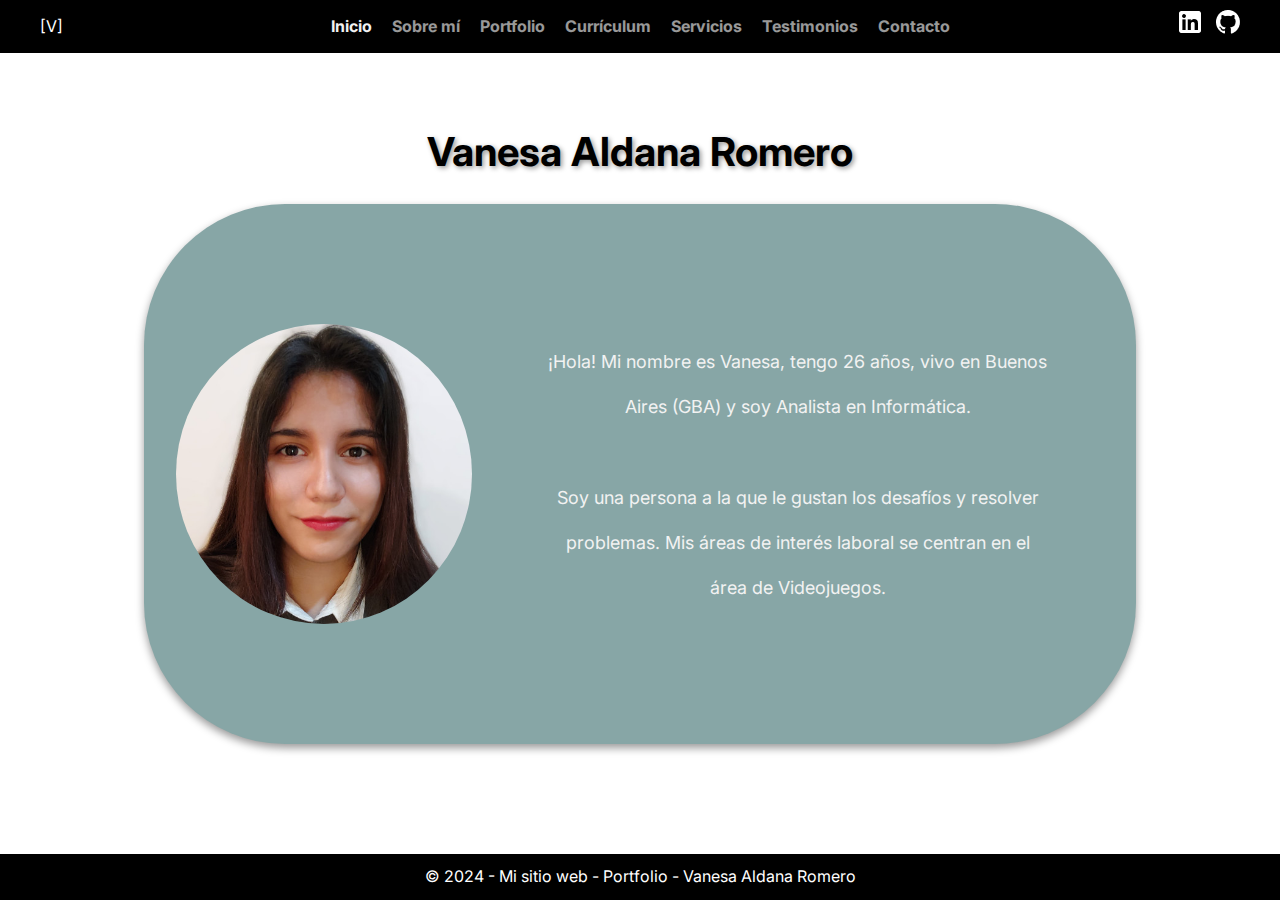
<file: index.html>
<!DOCTYPE html>
<html lang="es">
<head>
    <meta charset="UTF-8">
    <meta name="viewport" content="width=device-width, initial-scale=1.0">
    <title>Vanesa Aldana Romero - Inicio</title>
    <link rel="stylesheet" href="css/index.css">
    <link rel="preconnect" href="https://fonts.googleapis.com">
    <link rel="preconnect" href="https://fonts.gstatic.com" crossorigin>
    <link href="https://fonts.googleapis.com/css2?family=Inter:ital,opsz,wght@0,14..32,100..900;1,14..32,100..900&display=swap" rel="stylesheet">
</head>
<body>
    <header>
        <nav class="navbar">
            <div class="navbar-logo">[V]</div>
            <input type="checkbox" id="menu-toggle">
            <label for="menu-toggle" class="hamburger">&#9776;</label>
            <ul class="nav-links">
                <li><a href="index.html" class="active">Inicio</a></li>
                <li><a href="about-me.html">Sobre mí</a></li>
                <li><a href="portfolio.html">Portfolio</a></li>
                <li><a href="curriculum.html">Currículum</a></li>
                <li><a href="servicios.html">Servicios</a></li>
                <li><a href="testimonios.html">Testimonios</a></li>
                <li><a href="contacto.html">Contacto</a></li>
            </ul>
            <div class="navbar-icons">
                <a href="https://www.linkedin.com/in/vanesa-aldana-romero/" target="_blank"><img src="images/Linkedin.png" alt="LinkedIn"></a>
                <a href="https://github.com/Vane18" target="_blank"><img src="images/Github.png" alt="GitHub"></a>
            </div>
        </nav>
    </header>

    <main>
        <section class="introduction">
            <h1>Vanesa Aldana Romero</h1>
            <div class="introduction-content">
                <img src="images/vanesa_romero.png" alt="Vanesa Aldana Romero">
                <div class="introduction-description">
                    <p>¡Hola! Mi nombre es Vanesa, tengo 26 años, vivo en Buenos Aires (GBA) y soy Analista en Informática.</p>
                    <br>
                    <p>Soy una persona a la que le gustan los desafíos y resolver problemas. Mis áreas de interés laboral se centran en el área de Videojuegos.</p>
                </div>
            </div>
        </section>
    </main>

    <footer>
        <p>&copy; 2024 - Mi sitio web - Portfolio - Vanesa Aldana Romero</p>
    </footer>
</body>
</html>
</file>
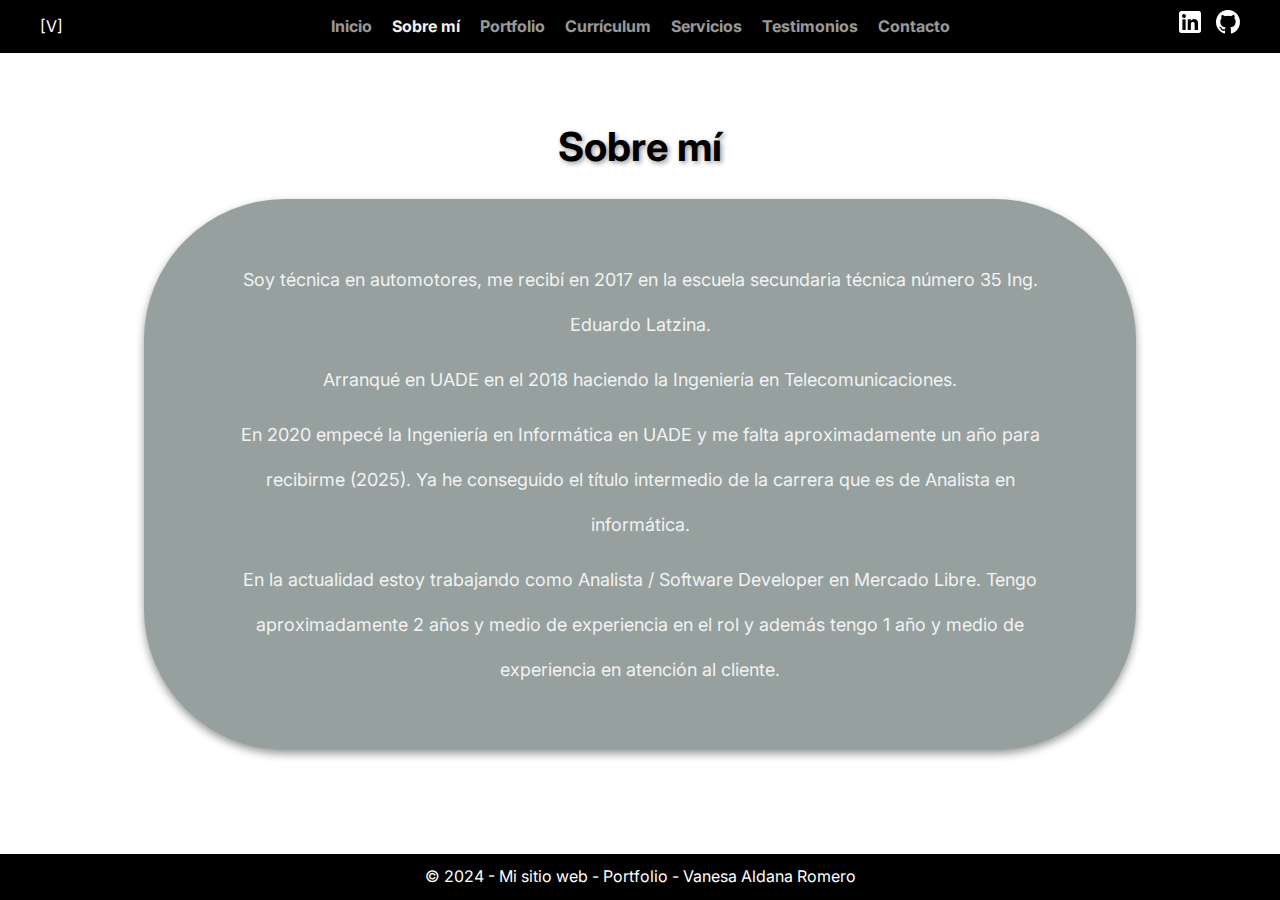
<file: about-me.html>
<!DOCTYPE html>
<html lang="es">
<head>
    <meta charset="UTF-8">
    <meta name="viewport" content="width=device-width, initial-scale=1.0">
    <title>Vanesa Aldana Romero - Sobre mí</title>
    <link rel="stylesheet" href="css/about-me.css">
    <link rel="preconnect" href="https://fonts.googleapis.com">
    <link rel="preconnect" href="https://fonts.gstatic.com" crossorigin>
    <link href="https://fonts.googleapis.com/css2?family=Inter:ital,opsz,wght@0,14..32,100..900;1,14..32,100..900&display=swap" rel="stylesheet">
</head>
<body>
    <header>
        <nav class="navbar">
            <div class="navbar-logo">[V]</div>
            <input type="checkbox" id="menu-toggle">
            <label for="menu-toggle" class="hamburger">&#9776;</label>
            <ul class="nav-links">
                <li><a href="index.html">Inicio</a></li>
                <li><a href="about-me.html" class="active">Sobre mí</a></li>
                <li><a href="portfolio.html">Portfolio</a></li>
                <li><a href="curriculum.html">Currículum</a></li>
                <li><a href="servicios.html">Servicios</a></li>
                <li><a href="testimonios.html">Testimonios</a></li>
                <li><a href="contacto.html">Contacto</a></li>
            </ul>
            <div class="navbar-icons">
                <a href="https://www.linkedin.com/in/vanesa-aldana-romero/" target="_blank"><img src="images/Linkedin.png" alt="LinkedIn"></a>
                <a href="https://github.com/Vane18" target="_blank"><img src="images/Github.png" alt="GitHub"></a>
            </div>
            <div class="hamburger-menu">
                <span></span>
                <span></span>
                <span></span>
            </div>
        </nav>
    </header>

    <main>
        <section class="about-me">
            <h1>Sobre mí</h1>
            <div class="about-me-content">
                <div class="about-me-description">
                    <p>Soy técnica en automotores, me recibí en 2017 en la escuela secundaria técnica número 35 Ing. Eduardo Latzina.</p>
                    <p>Arranqué en UADE en el 2018 haciendo la Ingeniería en Telecomunicaciones.
                    <p>En 2020 empecé la Ingeniería en Informática en UADE y me falta aproximadamente un año para recibirme (2025). Ya he conseguido el título intermedio de la carrera que es de Analista en informática.</p>
                    <p>En la actualidad estoy trabajando como Analista / Software Developer en Mercado Libre. Tengo aproximadamente 2 años y medio de experiencia en el rol y además tengo 1 año y medio de experiencia en atención al cliente.</p>
                </div>
            </div>
        </section>
    </main>

    <footer>
        <p>&copy; 2024 - Mi sitio web - Portfolio - Vanesa Aldana Romero</p>
    </footer>
</body>
</html>
</file>
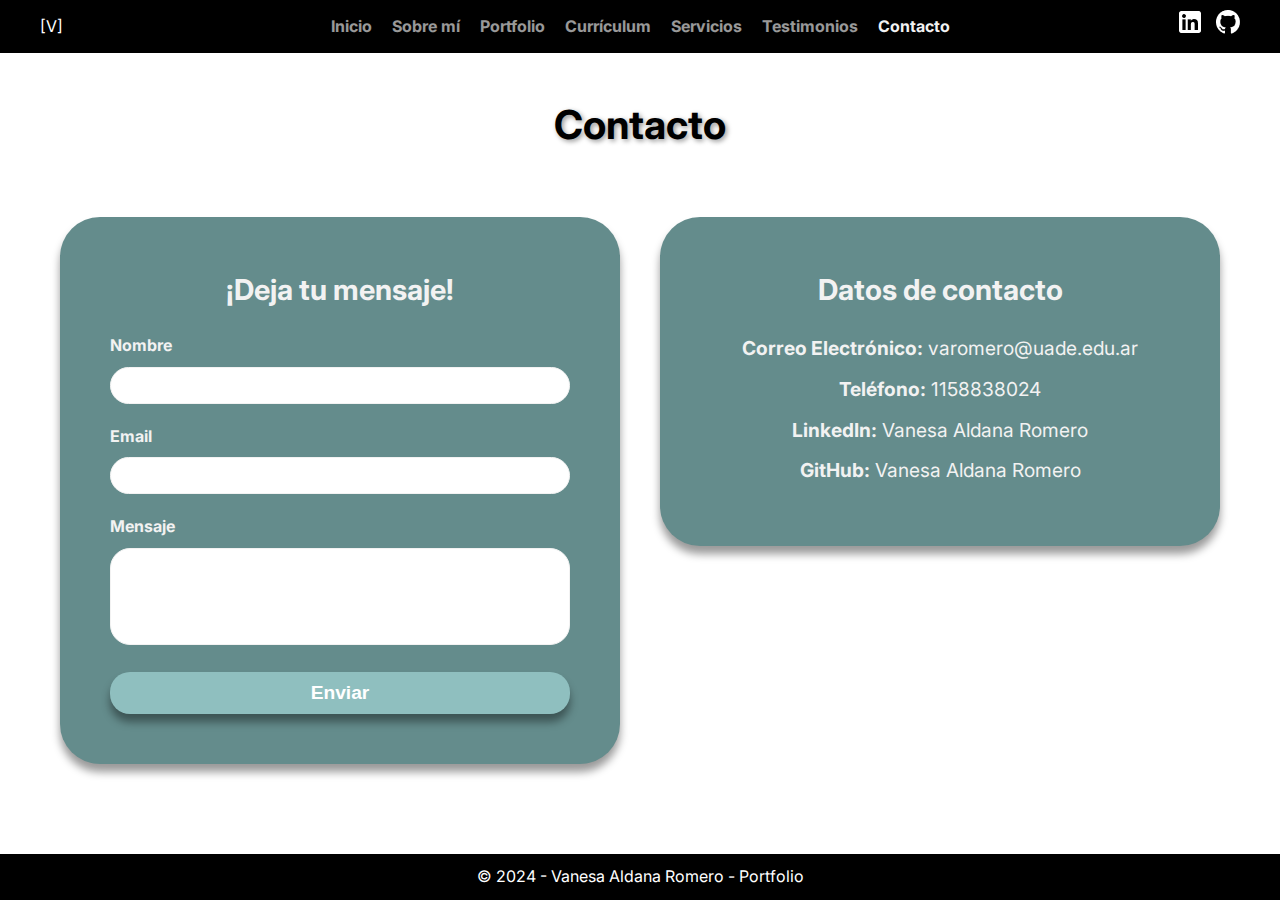
<file: contacto.html>
<!DOCTYPE html>
<html lang="es">
<head>
    <meta charset="UTF-8">
    <meta name="viewport" content="width=device-width, initial-scale=1.0">
    <title>Vanesa Aldana Romero - Contacto</title>
    <link rel="stylesheet" href="css/contacto.css">
    <link rel="preconnect" href="https://fonts.googleapis.com">
    <link rel="preconnect" href="https://fonts.gstatic.com" crossorigin>
    <link href="https://fonts.googleapis.com/css2?family=Inter:wght@400;700&display=swap" rel="stylesheet">
</head>
<body>
    <header>
        <nav class="navbar">
            <div class="navbar-logo">[V]</div>
            <input type="checkbox" id="menu-toggle">
            <label for="menu-toggle" class="hamburger">&#9776;</label>
            <ul class="nav-links">
                <li><a href="index.html">Inicio</a></li>
                <li><a href="about-me.html">Sobre mí</a></li>
                <li><a href="portfolio.html">Portfolio</a></li>
                <li><a href="curriculum.html">Currículum</a></li>
                <li><a href="servicios.html">Servicios</a></li>
                <li><a href="testimonios.html">Testimonios</a></li>
                <li><a href="contacto.html" class="active">Contacto</a></li>
            </ul>
            <div class="navbar-icons">
                <a href="https://www.linkedin.com/in/vanesa-aldana-romero/" target="_blank"><img src="images/Linkedin.png" alt="LinkedIn"></a>
                <a href="https://github.com/Vane18" target="_blank"><img src="images/Github.png" alt="GitHub"></a>
            </div>
        </nav>
    </header>

    <main>
        <h1>Contacto</h1>
        <div class="contact-container">
            <div class="contact-form">
                <h2>¡Deja tu mensaje!</h2>
                <form action="#" method="post">
                    <label for="name">Nombre</label>
                    <input type="text" id="name" name="name" required>
                    
                    <label for="email">Email</label>
                    <input type="email" id="email" name="email" required>
                    
                    <label for="message">Mensaje</label>
                    <textarea id="message" name="message" rows="5" required></textarea>
                    
                    <button type="submit">Enviar</button>
                </form>
            </div>
            <div class="contact-info">
                <h2>Datos de contacto</h2>
                <p><b>Correo Electrónico:</b> <a href="mailto:varomero@uade.edu.ar">varomero@uade.edu.ar</a></p>
                <p><b>Teléfono:</b> 1158838024</p>
                <p><b>LinkedIn:</b> <a href="https://www.linkedin.com/in/vanesa-aldana-romero/">Vanesa Aldana Romero</a></p>
                <p><b>GitHub:</b> <a href="https://github.com/Vane18">Vanesa Aldana Romero</a></p>
            </div>
        </div>
    </main>

    <footer>
        <p>&copy; 2024 - Vanesa Aldana Romero - Portfolio</p>
    </footer>
</body>
</html>
</file>
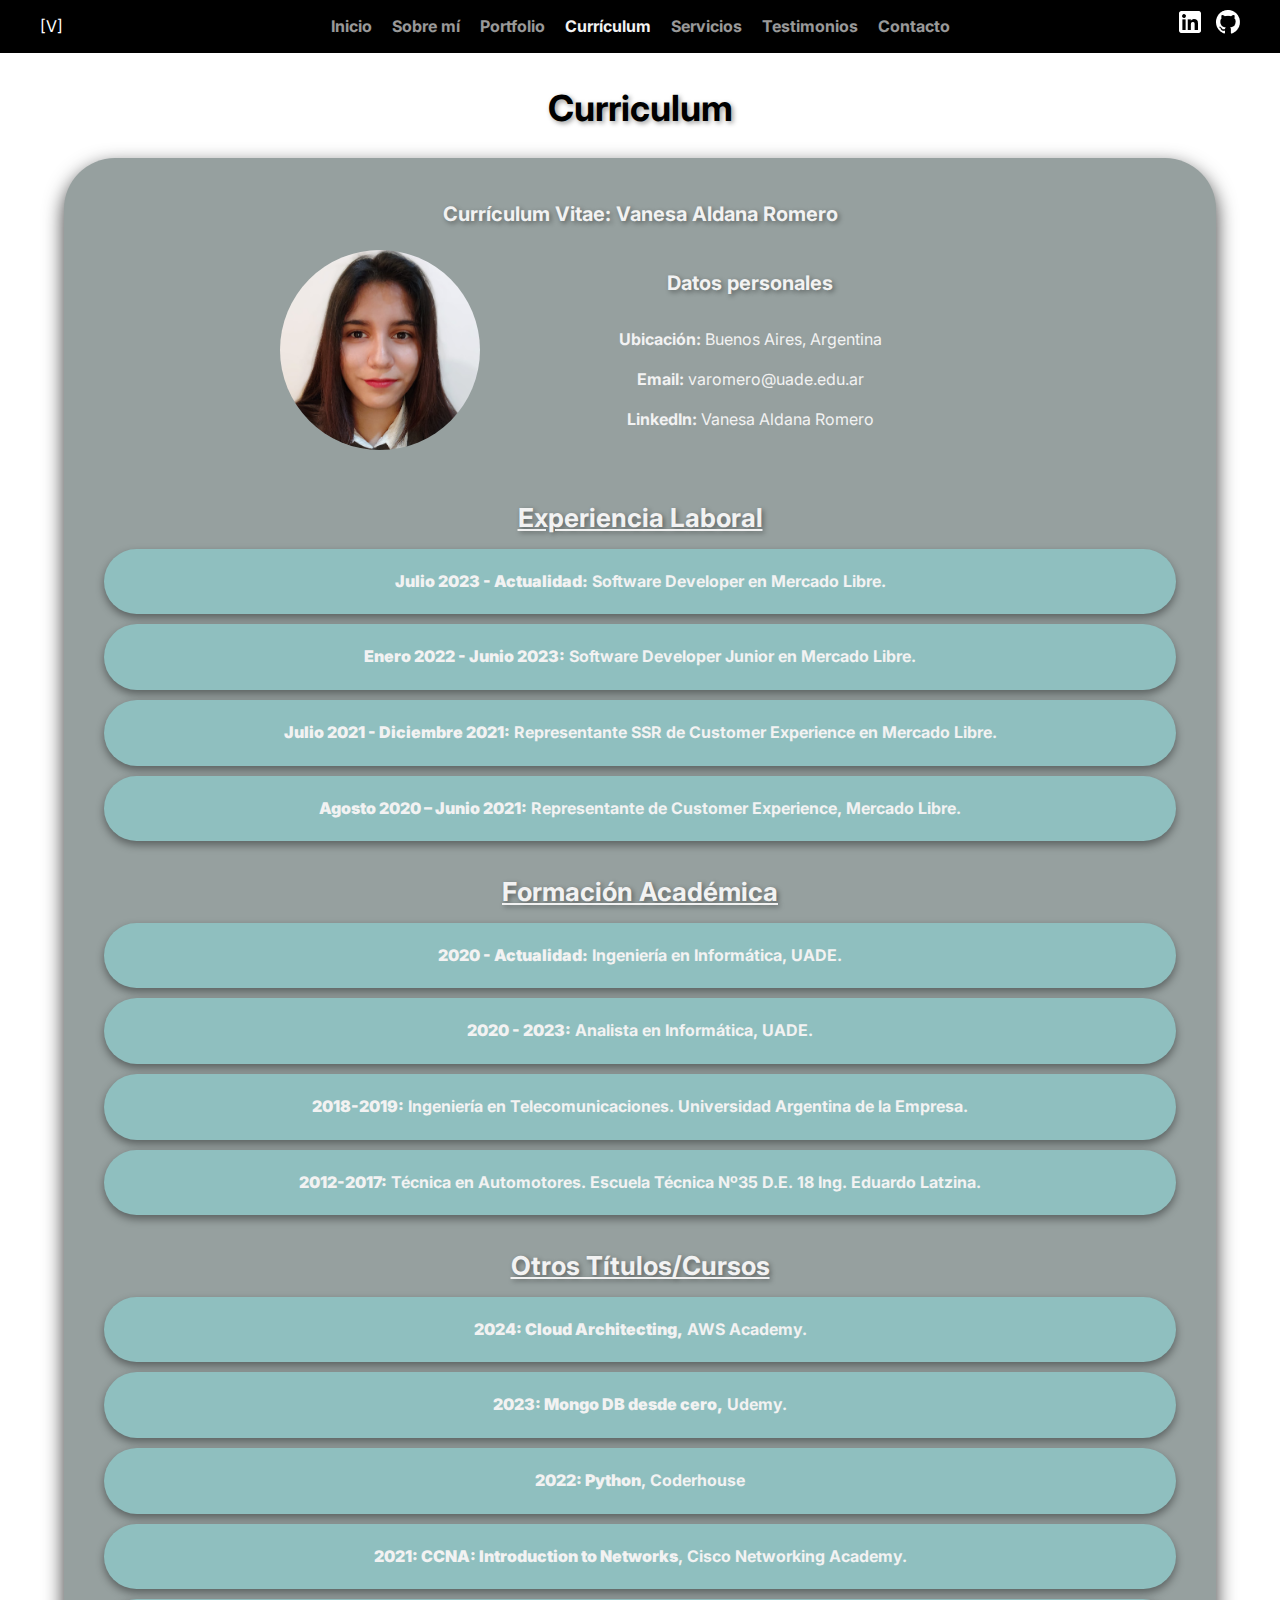
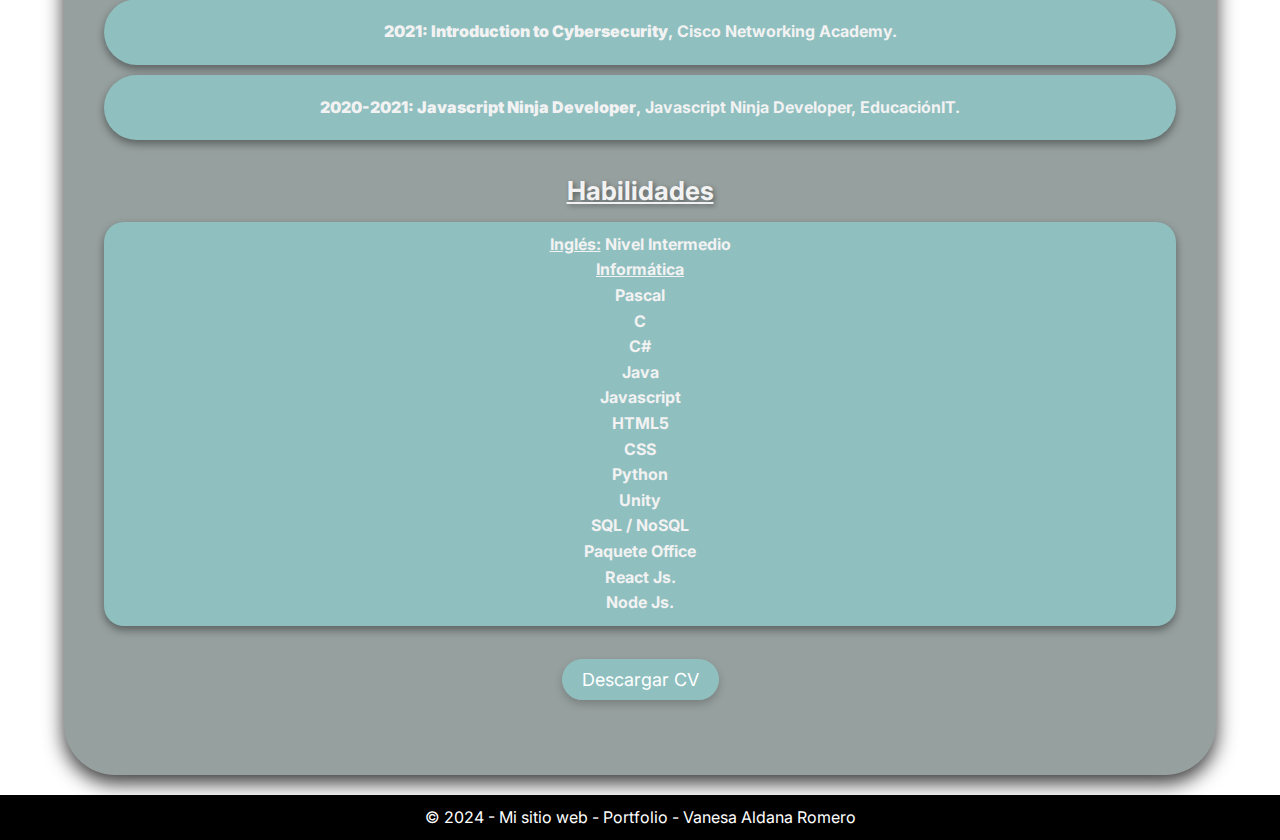
<file: curriculum.html>
<!DOCTYPE html>
<html lang="es">

<head>
    <meta charset="UTF-8">
    <meta name="viewport" content="width=device-width, initial-scale=1.0">
    <title>Vanesa Aldana Romero - Currículum</title>
    <link rel="stylesheet" href="css/curriculum.css">
    <link rel="preconnect" href="https://fonts.googleapis.com">
    <link rel="preconnect" href="https://fonts.gstatic.com" crossorigin>
    <link
        href="https://fonts.googleapis.com/css2?family=Inter:ital,opsz,wght@0,14..32,100..900;1,14..32,100..900&display=swap"
        rel="stylesheet">
</head>

<body>
    <header>
        <nav class="navbar">
            <div class="navbar-logo">[V]</div>
            <input type="checkbox" id="menu-toggle">
            <label for="menu-toggle" class="hamburger">&#9776;</label>
            <ul class="nav-links">
                <li><a href="index.html">Inicio</a></li>
                <li><a href="about-me.html">Sobre mí</a></li>
                <li><a href="portfolio.html">Portfolio</a></li>
                <li><a href="curriculum.html" class="active">Currículum</a></li>
                <li><a href="servicios.html">Servicios</a></li>
                <li><a href="testimonios.html">Testimonios</a></li>
                <li><a href="contacto.html">Contacto</a></li>
            </ul>
            <div class="navbar-icons">
                <a href="https://www.linkedin.com/in/vanesa-aldana-romero/" target="_blank"><img
                        src="images/Linkedin.png" alt="LinkedIn"></a>
                <a href="https://github.com/Vane18" target="_blank"><img src="images/Github.png" alt="GitHub"></a>
            </div>
            <div class="hamburger-menu">
                <span></span>
                <span></span>
                <span></span>
            </div>
        </nav>
    </header>
    <h1 class="main-title">Curriculum</h1>

    <main>
        <section class="curriculum-container">
            <h2>Currículum Vitae: Vanesa Aldana Romero</h2>
            <div class="personal-info">
                <div class="personal-img">
                    <img src="images/vanesa_romero.png" alt="Vanesa Aldana Romero">
                </div>
                <div class="personal-details">
                    <h2>Datos personales</h2>
                    <p><strong>Ubicación:</strong> Buenos Aires, Argentina</p>
                    <p><strong>Email:</strong> varomero@uade.edu.ar</p>
                    <p><strong>LinkedIn:</strong> <a href="#">Vanesa Aldana Romero</a></p>
                </div>
            </div>

            <h2 class="section-title">Experiencia Laboral</h2>
            <div class="experience-container">
                <div class="experience">
                    <p><strong>Julio 2023 - Actualidad:</strong> Software Developer en Mercado Libre.</p>
                </div>
                <div class="experience">
                    <p><strong>Enero 2022 - Junio 2023:</strong> Software Developer Junior en Mercado Libre.</p>
                </div>
                <div class="experience">
                    <p><strong>Julio 2021 - Diciembre 2021:</strong> Representante SSR de Customer Experience en Mercado
                        Libre.</p>
                </div>
                <div class="experience">
                    <p><strong>Agosto 2020 – Junio 2021:</strong> Representante de Customer Experience, Mercado Libre.
                    </p>
                </div>
            </div>

            <h2 class="section-title">Formación Académica</h2>
            <div class="education-container">
                <div class="education">
                    <p><strong>2020 - Actualidad:</strong> Ingeniería en Informática, UADE.</p>
                </div>
                <div class="education">
                    <p><strong>2020 - 2023:</strong> Analista en Informática, UADE.</p>
                </div>
                <div class="education">
                    <p><strong>2018-2019:</strong> Ingeniería en Telecomunicaciones. Universidad Argentina de la
                        Empresa.</p>
                </div>
                <div class="education">
                    <p><strong>2012-2017:</strong> Técnica en Automotores. Escuela Técnica Nº35 D.E. 18 Ing. Eduardo
                        Latzina.</p>
                </div>
            </div>

            <h2 class="section-title">Otros Títulos/Cursos</h2>
            <div class="education-container">
                <div class="education">
                    <p><strong>2024: Cloud Architecting,</strong> AWS Academy.</p>
                </div>
                <div class="education">
                    <p><strong>2023: Mongo DB desde cero,</strong> Udemy.</p>
                </div>
                <div class="education">
                    <p><strong>2022: Python</strong>, Coderhouse</p>
                </div>
                <div class="education">
                    <p><strong>2021: CCNA: Introduction to Networks</strong>, Cisco Networking Academy.</p>
                </div>
                <div class="education">
                    <p><strong>2021: Introduction to Cybersecurity</strong>, Cisco Networking Academy.</p>
                </div>
                <div class="education">
                    <p><strong>2020-2021: Javascript Ninja Developer</strong>, Javascript Ninja Developer, EducaciónIT.</p>
                </div>
            </div>

            <h2 class="section-title">Habilidades</h2>
            <div class="skills-container">
                <p><u>Inglés:</u> Nivel Intermedio</p>
                <p><u>Informática</u></p>
                <ul>
                    <li>Pascal</li>
                    <li>C</li>
                    <li>C#</li>
                    <li>Java</li>
                    <li>Javascript</li>
                    <li>HTML5</li>
                    <li>CSS</li>
                    <li>Python</li>
                    <li>Unity</li>
                    <li>SQL / NoSQL</li>
                    <li>Paquete Office</li>
                    <li>React Js.</li>
                    <li>Node Js.</li>
                </ul>
                </li>
                </ul>
            </div>
            <div class="download-cv-container">
                <a href="cv/Vanesa_Aldana_Romero_CV.pdf" download class="btn-download-cv">Descargar CV</a>
            </div>
        </section>
    </main>

    <footer>
        <p>&copy; 2024 - Mi sitio web - Portfolio - Vanesa Aldana Romero</p>
    </footer>
</body>

</html>
</file>
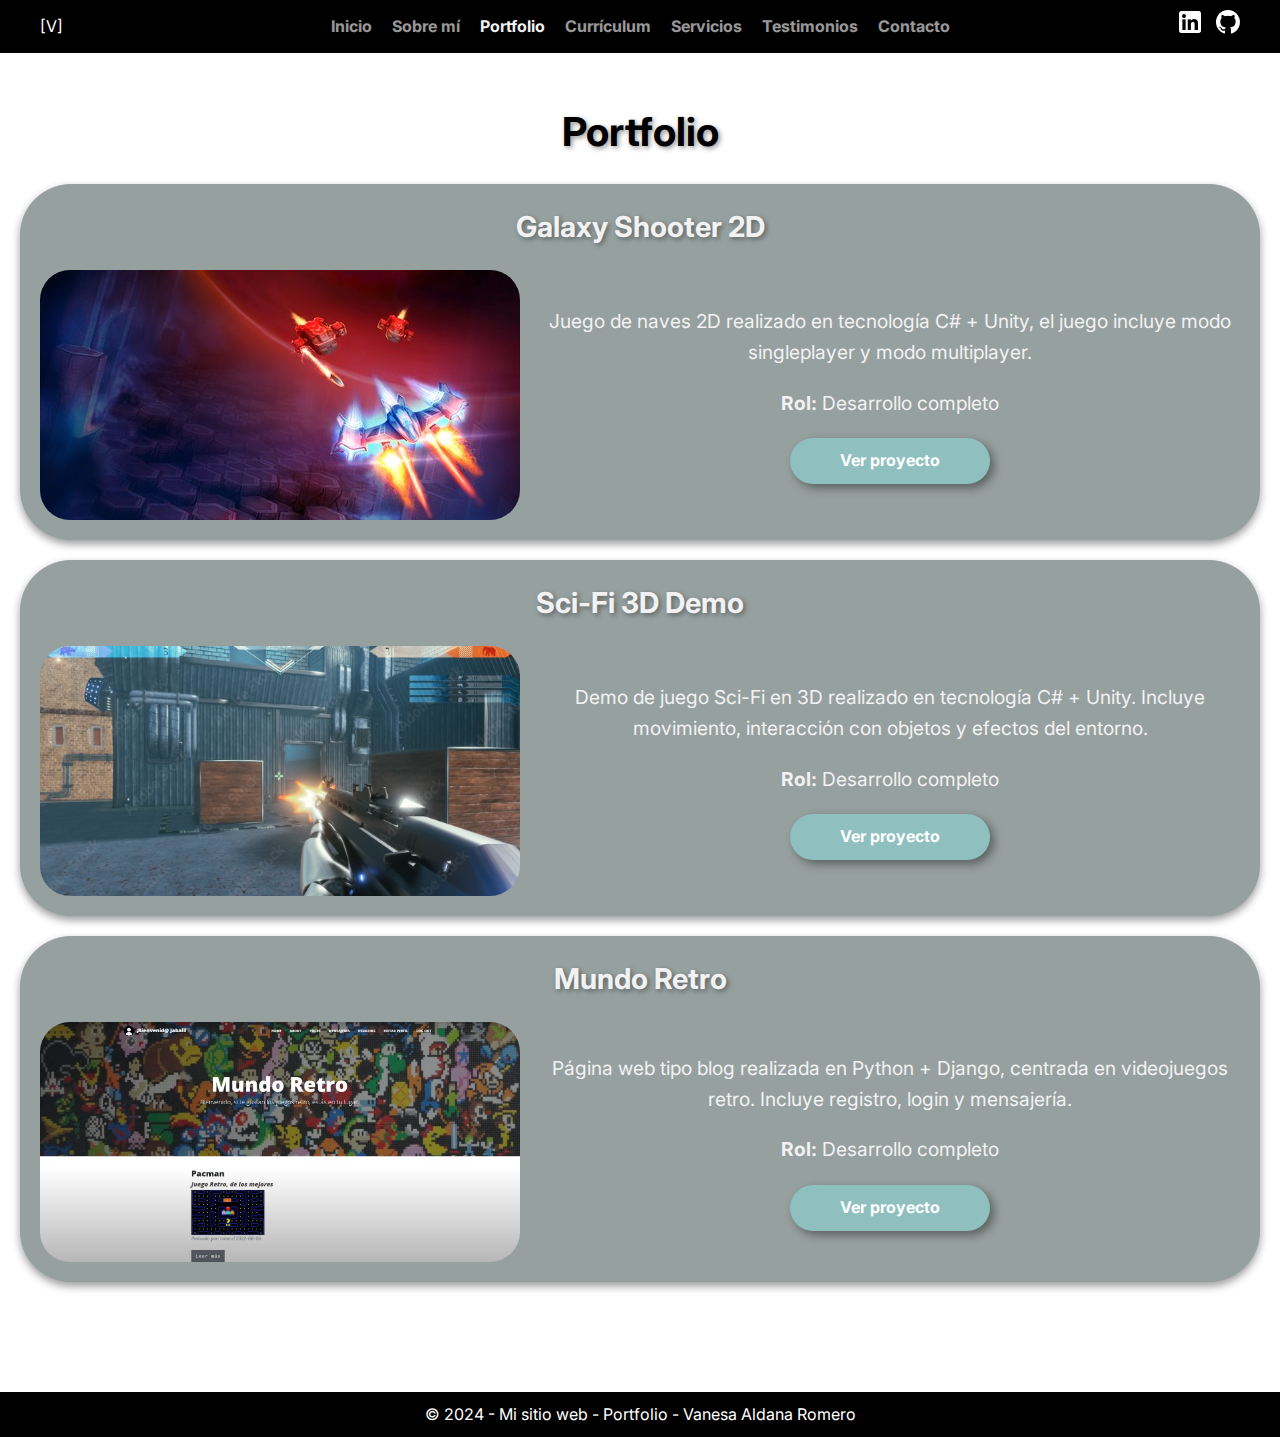
<file: portfolio.html>
<!DOCTYPE html>
<html lang="es">
<head>
    <meta charset="UTF-8">
    <meta name="viewport" content="width=device-width, initial-scale=1.0">
    <title>Vanesa Aldana Romero - Portfolio</title>
    <link rel="stylesheet" href="css/portfolio.css">
    <link rel="preconnect" href="https://fonts.googleapis.com">
    <link rel="preconnect" href="https://fonts.gstatic.com" crossorigin>
    <link href="https://fonts.googleapis.com/css2?family=Inter:ital,opsz,wght@0,14..32,100..900;1,14..32,100..900&display=swap" rel="stylesheet">
</head>
<body>
    <header>
        <nav class="navbar">
            <div class="navbar-logo">[V]</div>
            <input type="checkbox" id="menu-toggle">
            <label for="menu-toggle" class="hamburger">&#9776;</label>
            <ul class="nav-links">
                <li><a href="index.html">Inicio</a></li>
                <li><a href="about-me.html">Sobre mí</a></li>
                <li><a href="portfolio.html" class="active">Portfolio</a></li>
                <li><a href="curriculum.html">Currículum</a></li>
                <li><a href="servicios.html">Servicios</a></li>
                <li><a href="testimonios.html">Testimonios</a></li>
                <li><a href="contacto.html">Contacto</a></li>
            </ul>
            <div class="navbar-icons">
                <a href="https://www.linkedin.com/in/vanesa-aldana-romero/" target="_blank"><img src="images/Linkedin.png" alt="LinkedIn"></a>
                <a href="https://github.com/Vane18" target="_blank"><img src="images/Github.png" alt="GitHub"></a>
            </div>
            <div class="hamburger-menu">
                <span></span>
                <span></span>
                <span></span>
            </div>
        </nav>
    </header>

    <main>
        <section class="portfolio">
            <h1>Portfolio</h1>

            <div class="project-card">
                <h2>Galaxy Shooter 2D</h2>
                <div class="project-content">
                    <img src="images/galaxy-shooter.jpg" alt="Galaxy Shooter 2D">
                    <div class="project-info">
                        <p>Juego de naves 2D realizado en tecnología C# + Unity, el juego incluye modo singleplayer y modo multiplayer.</p>
                        <p><strong>Rol:</strong> Desarrollo completo</p>
                        <a href="https://github.com/Vane18/Galaxy-Shooter_v1" target="_blank" class="project-link">Ver proyecto</a>
                    </div>
                </div>
            </div>

            <div class="project-card">
                <h2>Sci-Fi 3D Demo</h2>
                <div class="project-content">
                    <img src="images/sci-fi.jpg" alt="Sci-Fi 3D Demo">
                    <div class="project-info">
                        <p>Demo de juego Sci-Fi en 3D realizado en tecnología C# + Unity. Incluye movimiento, interacción con objetos y efectos del entorno.</p>
                        <p><strong>Rol:</strong> Desarrollo completo</p>
                        <a href="https://github.com/Vane18/Sci-Fi-Demo" target="_blank" class="project-link">Ver proyecto</a>
                    </div>
                </div>
            </div>

            <div class="project-card">
                <h2>Mundo Retro</h2>
                <div class="project-content">
                    <img src="images/mundo-retro.jpg" alt="Mundo Retro">
                    <div class="project-info">
                        <p>Página web tipo blog realizada en Python + Django, centrada en videojuegos retro. Incluye registro, login y mensajería.</p>
                        <p><strong>Rol:</strong> Desarrollo completo</p>
                        <a href="https://github.com/Vane18/ProyectoFinalDjango" target="_blank" class="project-link">Ver proyecto</a>
                    </div>
                </div>
            </div>
        </section>
    </main>

    <footer>
        <p>&copy; 2024 - Mi sitio web - Portfolio - Vanesa Aldana Romero</p>
    </footer>
</body>
</html>
</file>
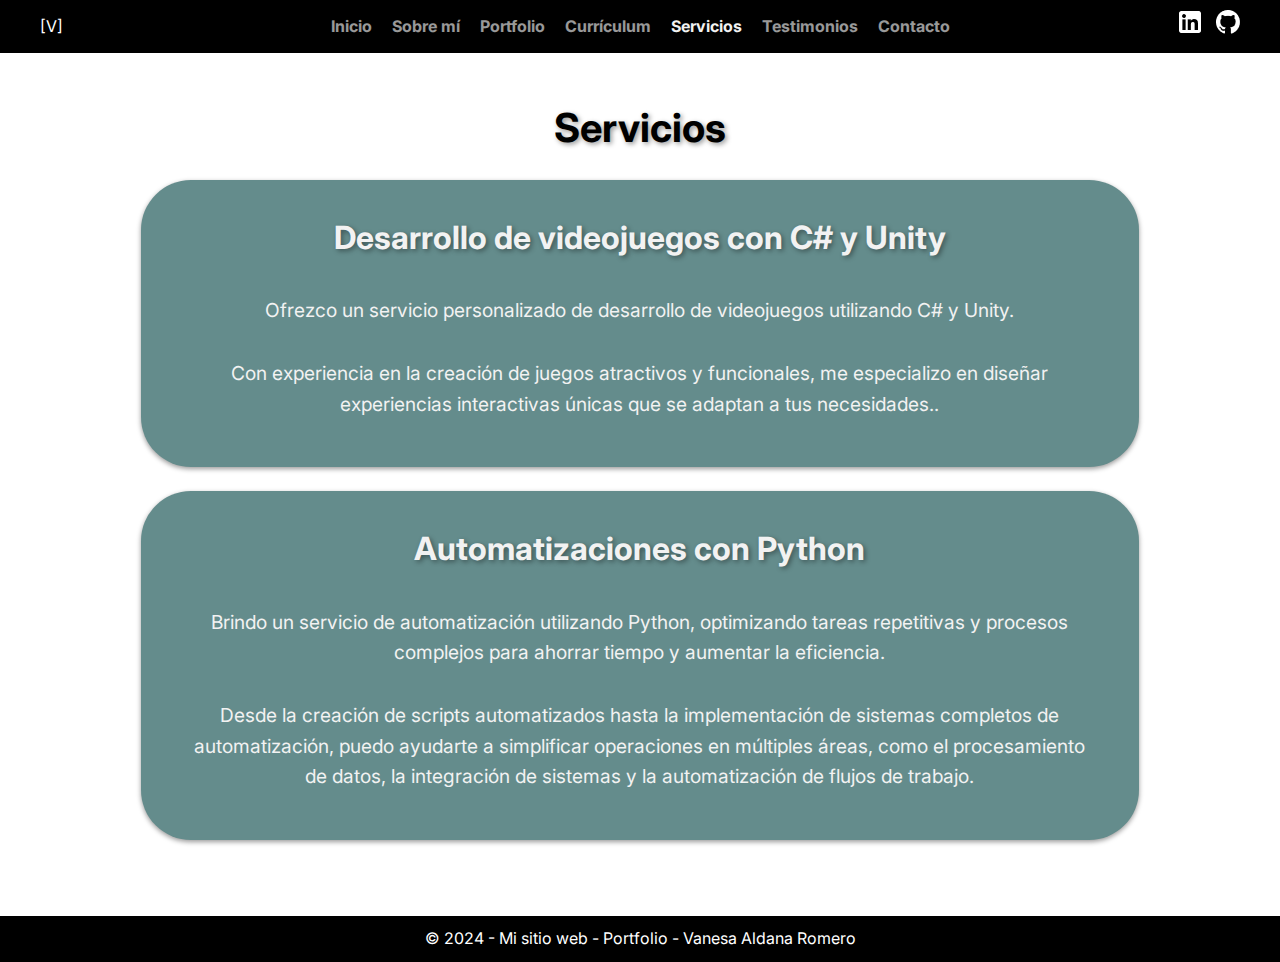
<file: servicios.html>
<!DOCTYPE html>
<html lang="es">
<head>
    <meta charset="UTF-8">
    <meta name="viewport" content="width=device-width, initial-scale=1.0">
    <title>Vanesa Aldana Romero - Servicios</title>
    <link rel="stylesheet" href="css/servicios.css">
    <link rel="preconnect" href="https://fonts.googleapis.com">
    <link rel="preconnect" href="https://fonts.gstatic.com" crossorigin>
    <link href="https://fonts.googleapis.com/css2?family=Inter:ital,opsz,wght@0,14..32,100..900;1,14..32,100..900&display=swap" rel="stylesheet">
</head>
<body>
    <header>
        <nav class="navbar">
            <div class="navbar-logo">[V]</div>
            <input type="checkbox" id="menu-toggle">
            <label for="menu-toggle" class="hamburger">&#9776;</label>
            <ul class="nav-links">
                <li><a href="index.html">Inicio</a></li>
                <li><a href="about-me.html">Sobre mí</a></li>
                <li><a href="portfolio.html">Portfolio</a></li>
                <li><a href="curriculum.html">Currículum</a></li>
                <li><a href="servicios.html" class="active">Servicios</a></li>
                <li><a href="testimonios.html">Testimonios</a></li>
                <li><a href="contacto.html">Contacto</a></li>
            </ul>
            <div class="navbar-icons">
                <a href="https://www.linkedin.com/in/vanesa-aldana-romero/" target="_blank"><img src="images/Linkedin.png" alt="LinkedIn"></a>
                <a href="https://github.com/Vane18" target="_blank"><img src="images/Github.png" alt="GitHub"></a>
            </div>
        </nav>
    </header>

    <main>
        <section class="services-section">
            <h1>Servicios</h1>
            <div class="services-container">
                <div class="service-card">
                    <h2>Desarrollo de videojuegos con C# y Unity</h2>
                    <p>Ofrezco un servicio personalizado de desarrollo de videojuegos utilizando C# y Unity.</p>
                    <p>Con experiencia en la creación de juegos atractivos y funcionales, me especializo en diseñar experiencias interactivas únicas que se adaptan a tus necesidades..</p>
                        
                </div>
                <div class="service-card">
                    <h2>Automatizaciones con Python</h2>
                    <p>Brindo un servicio de automatización utilizando Python, optimizando tareas repetitivas y procesos complejos para ahorrar tiempo y aumentar la eficiencia.</p>
                    <p>Desde la creación de scripts automatizados hasta la implementación de sistemas completos de automatización, puedo ayudarte a simplificar operaciones en múltiples áreas, como el procesamiento de datos, la integración de sistemas y la automatización de flujos de trabajo.</p>
                </div>
            </div>
        </section>
    </main>

    <footer>
        <p>&copy; 2024 - Mi sitio web - Portfolio - Vanesa Aldana Romero</p>
    </footer>
</body>
</html>
</file>
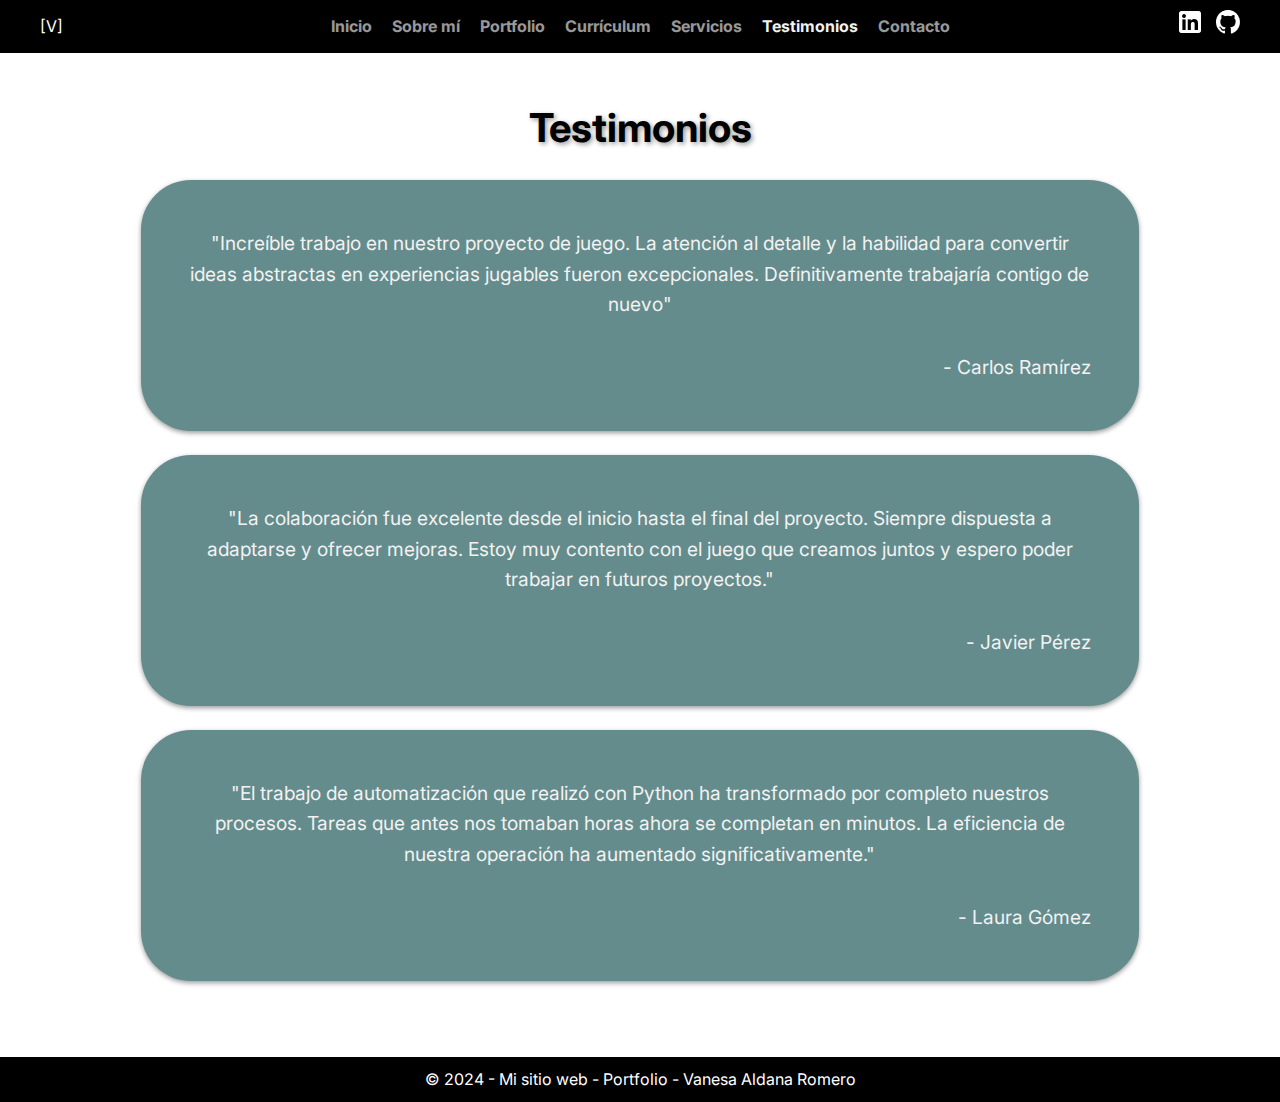
<file: testimonios.html>
<!DOCTYPE html>
<html lang="es">
<head>
    <meta charset="UTF-8">
    <meta name="viewport" content="width=device-width, initial-scale=1.0">
    <title>Vanesa Aldana Romero - Testimonios</title>
    <link rel="stylesheet" href="css/testimonios.css">
    <link rel="preconnect" href="https://fonts.googleapis.com">
    <link rel="preconnect" href="https://fonts.gstatic.com" crossorigin>
    <link href="https://fonts.googleapis.com/css2?family=Inter:ital,opsz,wght@0,14..32,100..900;1,14..32,100..900&display=swap" rel="stylesheet">
</head>
<body>
    <header>
        <nav class="navbar">
            <div class="navbar-logo">[V]</div>
            <input type="checkbox" id="menu-toggle">
            <label for="menu-toggle" class="hamburger">&#9776;</label>
            <ul class="nav-links">
                <li><a href="index.html">Inicio</a></li>
                <li><a href="about-me.html">Sobre mí</a></li>
                <li><a href="portfolio.html">Portfolio</a></li>
                <li><a href="curriculum.html">Currículum</a></li>
                <li><a href="servicios.html">Servicios</a></li>
                <li><a href="testimonios.html" class="active">Testimonios</a></li>
                <li><a href="contacto.html">Contacto</a></li>
            </ul>
            <div class="navbar-icons">
                <a href="https://www.linkedin.com/in/vanesa-aldana-romero/" target="_blank"><img src="images/Linkedin.png" alt="LinkedIn"></a>
                <a href="https://github.com/Vane18" target="_blank"><img src="images/Github.png" alt="GitHub"></a>
            </div>
        </nav>
    </header>

    <main>
        <section class="testimonios-section">
            <h1>Testimonios</h1>
            <div class="testimonios-container">
                <div class="testimonios-card">
                    <blockquote>
                        <p>"Increíble trabajo en nuestro proyecto de juego. La atención al detalle y la habilidad para convertir ideas abstractas en experiencias jugables fueron excepcionales. Definitivamente trabajaría contigo de nuevo"</p>
                        <p class="autor">- Carlos Ramírez</p>
                    </blockquote>
                        
                </div>
                <div class="testimonios-card">
                    <blockquote>
                        <p>"La colaboración fue excelente desde el inicio hasta el final del proyecto. Siempre dispuesta a adaptarse y ofrecer mejoras. Estoy muy contento con el juego que creamos juntos y espero poder trabajar en futuros proyectos."</p>
                        <p class="autor">- Javier Pérez</p>
                    </blockquote>
                </div>
                <div class="testimonios-card">
                    <blockquote>
                        <p>"El trabajo de automatización que realizó con Python ha transformado por completo nuestros procesos. Tareas que antes nos tomaban horas ahora se completan en minutos. La eficiencia de nuestra operación ha aumentado significativamente."</p>
                        <p class="autor">- Laura Gómez</p>
                    </blockquote>
                </div>
            </div>
        </section>
    </main>

    <footer>
        <p>&copy; 2024 - Mi sitio web - Portfolio - Vanesa Aldana Romero</p>
    </footer>
</body>
</html>
</file>
<file: css/index.css>
* {
    margin: 0;
    padding: 0;
    box-sizing: border-box;
}
body {
    font-family: "Inter", sans-serif;
    background-color: #ffffff;
    color: #000000;
    line-height: 1.6;
    min-height: 100vh;
    display: flex;
    flex-direction: column;
    width: 100%;
}

header {
    background-color: #000000;
    padding: 10px 20px;
    position: fixed;
    top: 0;
    left: 0;
    width: 100%;
    z-index: 1000;
}

.navbar {
    display: flex;
    justify-content: space-between;
    align-items: center;
    padding: 0 20px;
    background-color: #000;
    color: #fff;
}

.navbar li a {
    color: #8c8c8c;
    text-decoration: none;
    font-weight: bold;
    opacity: 0.6; 
    box-shadow: inset 0px 0px 10px rgba(0, 0, 0, 0.5);
    transition: color 0.3s ease, opacity 0.3s ease, box-shadow 0.3s ease;
}

.navbar li a:hover {
    color: #F2F2F2;
    opacity: 1; 
    box-shadow: inset 0px 0px 10px rgba(0, 0, 0, 0); 
}

.navbar li a.active {
    color: #F2F2F2; 
    opacity: 1; 
    box-shadow: none; 
}

.navbar-logo {
    flex: 1; 
}

.navbar-logo a {
    text-decoration: none;
    font-size: 24px;
    color: #fff;
}

.navbar-menu {
    display: flex;
    flex: 2; 
    justify-content: center; 
    list-style: none;
    padding: 0;
    margin: 0;
}

.navbar-icons {
    flex: 1; 
    display: flex;
    justify-content: flex-end;
}

.navbar-icons a {
    margin-left: 15px;
    color: #fff;
    text-decoration: none;
    font-size: 20px;
}

.nav-links {
    list-style: none;
    text-align: center;
    display: flex;
    gap: 20px;
}

.nav-links li a {
    color: white;
    text-decoration: none;
    font-weight: bold;
}

.hamburger {
    display: none;
    font-size: 2em;
    cursor: pointer;
    color: #ffffff;
}

#menu-toggle {
    display: none;
}

#menu-toggle:checked + .hamburger + .nav-links {
    display: block;
    position: absolute;
    top: 60px;
    left: 0;
    background-color: rgba(0, 0, 0, 0.9);
    width: 100%;
    height: 100vh;
    z-index: 10;
    padding: 20px;
    flex-direction: column;
    gap: 20px;
}

#menu-toggle:checked + .hamburger + .nav-links li {
    margin-bottom: 20px;
}

#menu-toggle:checked ~ .navbar-logo {
    display: none; 
}

main {
    flex: 1;
    flex-grow: 1;
    display: flex;
    justify-content: center;
    align-items: center;
    padding-top: 60px; 
    padding-bottom: 50px;
}

.introduction {
    text-align: center;
    margin: 40px 20px;
}
.introduction-content {
    display: flex;
    flex-direction: row;
    align-items: center;
    gap: 20px;
    justify-content: center;
    background-color: #87a6a6;
    border-radius: 141px;
    padding: 3em 2em;
    min-height: 60vh; 
    width: 80%;
    margin: 0 auto; 
    box-shadow: 0 4px 8px rgba(0, 0, 0, 0.4); 
}

.introduction-content img {
    border-radius: 50%;
    width: 300px;
    height: 300px;
    object-fit: cover; 
}

.introduction-content p {
    font-size: 1.2em;
    margin: 10px 0;
}

.introduction h1 {
    font-size: 2.5em;
    font-weight: bold;
    margin-bottom: 20px;
    text-shadow: 2px 2px 5px rgba(0, 0, 0, 0.4);
}

.introduction p {
    font-size: 18px;
    margin-bottom: 10px;
}

.introduction-description p {
    flex: 1; 
    text-align: center;
    color: #f2f2f2;
    line-height: 2.5em;
    padding: 0em 3em;
}

footer {
    background-color: #000000;
    color: white;
    text-align: center;
    padding: 10px 0;
    width: 100%;
    bottom: 0;
}

/* Responsive Styles */
@media (max-width: 1024px) {

    .nav-links {
        list-style: none;
        display: flex;
        gap: 10px;
    }

    .introduction {
        margin: 20px 10px;
    }

    .introduction-content {
        flex-direction: column;
        align-items: center;
        text-align: center;
    }

    .introduction-content img {
        margin-bottom: 20px;
        width: 150px;
        height: 150px;
    }

    .introduction-description {
        text-align: center;
    }

    .introduction h1 {
        font-size: 28px;
    }

    .introduction p {
        font-size: 16px;
    }
}
@media (max-width: 768px) {

    .navbar {
        flex-direction: row;
        justify-content: space-between;
        padding: 0 10px;
    }

    .navbar-logo {
        order: 2;
        flex: 1;
        text-align: right;
    }


    .navbar-menu {
        order: 3;
        display: none;
    }

    .navbar-icons {
        order: 4;
        display: none;
    }

    .nav-links {
        display: none;
    }

    .hamburger {
        display: block;
    }

    .introduction {
        margin: 20px 10px;
    }

    .introduction-content {
        flex-direction: column;
        align-items: center;
        text-align: center;
        border-radius: 30px;
        padding: 1em;
        min-height: 50vh
    }

    .introduction-content img {
        margin-bottom: 20px; 
    }

    .introduction-description {
        text-align: center;
        line-height: 1em;
    }

    .introduction h1 {
        font-size: 25px;
    }

    .introduction p {
        font-size: 15px;
    }
}

@media (max-width: 400px) {

    .introduction {
        margin: 5px 0px;
    }

    .introduction h1 {
        font-size: 2em;
    }

    .introduction p {
        font-size: 10px;
    }

    .introduction-content {
        border-radius: 30px;
        align-items: center;
        text-align: center;
        padding: 1em;
        
    }

    .introduction-description p {
        font-size: 1em;
        flex: 1; 
        text-align: center;
        color: #f2f2f2;
        line-height: 2em;
        max-width: 100%;
        max-height: 100%;
    }

    footer {
        padding: 5px 0;
    }
}
</file>
<file: css/about-me.css>
* {
    margin: 0;
    padding: 0;
    box-sizing: border-box;
}

body {
    font-family: "Inter", sans-serif;
    background-color: #ffffff;
    color: #000000;
    line-height: 1.6;
    min-height: 100vh;
    display: flex;
    flex-direction: column;
    width: 100%;
}

header {
    background-color: #000000;
    padding: 10px 20px;
    position: fixed;
    top: 0;
    left: 0;
    width: 100%;
    z-index: 1000;
}

.navbar {
    display: flex;
    justify-content: space-between;
    align-items: center;
    padding: 0 20px;
    background-color: #000;
    color: #fff;
}

.navbar li a {
    color: #8c8c8c; 
    text-decoration: none;
    font-weight: bold;
    opacity: 0.6; 
    box-shadow: inset 0px 0px 10px rgba(0, 0, 0, 0.5); 
    transition: color 0.3s ease, opacity 0.3s ease, box-shadow 0.3s ease; 
}

.navbar li a:hover {
    color: #F2F2F2; 
    opacity: 1; 
    box-shadow: inset 0px 0px 10px rgba(0, 0, 0, 0); 
}

.navbar li a.active {
    color: #F2F2F2;
    opacity: 1; 
    box-shadow: none; 
}

.navbar-logo {
    flex: 1; 
}

.navbar-logo a {
    text-decoration: none;
    font-size: 24px;
    color: #fff;
}

.navbar-menu {
    display: flex;
    flex: 2; 
    justify-content: center;
    list-style: none;
    padding: 0;
    margin: 0;
}

.navbar-icons {
    flex: 1; 
    display: flex;
    justify-content: flex-end;
}

.navbar-icons a {
    margin-left: 15px;
    color: #fff;
    text-decoration: none;
    font-size: 20px;
}

.nav-links {
    list-style: none;
    display: flex;
    gap: 20px;
    text-align: center;
}

.nav-links li a {
    color: white;
    text-decoration: none;
    font-weight: bold;
}

.hamburger {
    display: none;
    font-size: 2em;
    cursor: pointer;
    color: #ffffff;
}

#menu-toggle {
    display: none;
}

#menu-toggle:checked + .hamburger + .nav-links {
    display: block;
    position: absolute;
    top: 60px;
    left: 0;
    background-color: rgba(0, 0, 0, 0.9);
    width: 100%;
    height: 100vh;
    z-index: 10;
    padding: 20px;
    flex-direction: column;
    gap: 20px;
}

#menu-toggle:checked + .hamburger + .nav-links li {
    margin-bottom: 20px;
}

#menu-toggle:checked ~ .navbar-logo {
    display: none; 
}

.hamburger-menu {
    display: none;
}

main {
    flex: 1;
    flex-grow: 1;
    display: flex;
    justify-content: center;
    align-items: center;
    padding-top: 60px;
    padding-bottom: 50px; 
}

.about-me {
    text-align: center;
    margin: 40px 20px;
}
.about-me-content {
    display: flex;
    flex-direction: row;
    align-items: center;
    gap: 20px;
    justify-content: center;
    background-color: #96A09F; 
    border-radius: 141px;
    padding: 3em 2em;
    min-height: 60vh; 
    width: 80%;
    margin: 0 auto; 
    box-shadow: 0 4px 8px rgba(0, 0, 0, 0.4); 
}

.about-me-content p {
    font-size: 1.2em;
    margin: 10px 0;
}

.about-me h1 {
    font-size: 2.5em;
    font-weight: bold;
    margin-bottom: 20px;
    text-shadow: 2px 2px 5px rgba(0, 0, 0, 0.4);
}

.about-me p {
    font-size: 18px;
    margin-bottom: 10px;
}

.about-me-description p {
    flex: 1; 
    text-align: center;
    color: #f2f2f2;
    line-height: 2.5em;
    padding: 0em 3em;
}

footer {
    background-color: #000000;
    color: white;
    text-align: center;
    padding: 10px 0;
    width: 100%;
    bottom: 0;
}

/* Responsive Styles */
@media (max-width: 1024px) {

    .nav-links {
        list-style: none;
        display: flex;
        gap: 10px;

    }

    .about-me {
        margin: 20px 10px;
    }

    .about-me-content {
        flex-direction: column;
        align-items: center;
        text-align: center;
    }

    .about-me-description {
        text-align: center;
    }

    .about-me h1 {
        font-size: 28px;
    }

    .about-me p {
        font-size: 16px;
    }
}
@media (max-width: 768px) {

    .navbar {
        flex-direction: row;
        justify-content: space-between;
        padding: 0 10px;
    }

    .navbar-logo {
        order: 2;
        flex: 1;
        text-align: right;
    }

    .navbar-menu {
        order: 3;
        display: none;
    }

    .navbar-icons {
        order: 4;
        display: none;
    }

    .nav-links {
        display: none;
    }

    .hamburger {
        display: block;
    }

    .about-me {
        margin: 20px 10px;
    }

    .about-me-content {
        flex-direction: column;
        align-items: center;
        text-align: center;
        border-radius: 30px;
        padding: 1em;
        min-height: 50vh
    }

    .about-me-content img {
        margin-bottom: 20px; 
    }

    .about-me-description {
        text-align: center;
        line-height: 1em;
    }

    .about-me h1 {
        font-size: 25px;
    }

    .about-me p {
        font-size: 15px;
    }
}

@media (max-width: 400px) {

    .about-me {
        margin: 5px 0px;
    }
    
    .about-me img {
        width: 100px;
        height: 250px;
        border-radius: 100px;
    }

    .about-me h1 {
        font-size: 2.5rem;
    }

    .about-me p {
        font-size: 10px;
    }

    .about-me-content {
        border-radius: 30px;
        flex-direction: row;
        align-items: center;
        text-align: center;
        padding: 1em;
        
    }

    .about-me-description p {
        font-size: 0.8em;
        flex: 1; 
        text-align: center;
        color: #f2f2f2;
        line-height: 2em;
        max-width: 100%;
        max-height: 100%;
    }

    footer {
        padding: 5px 0;
    }
}
</file>
<file: css/contacto.css>
* {
    margin: 0;
    padding: 0;
    box-sizing: border-box;
}

body {
    font-family: "Inter", sans-serif;
    background-color: #ffffff;
    color: #000000;
    line-height: 1.6;
    min-height: 100vh;
    display: flex;
    flex-direction: column;
    width: 100%;
}

header {
    background-color: #000000;
    padding: 10px 20px;
}

.navbar {
    display: flex;
    justify-content: space-between;
    align-items: center;
    padding: 0 20px;
    background-color: #000;
    color: #fff;
}

.navbar li a {
    color: #8c8c8c; 
    text-decoration: none;
    font-weight: bold;
    opacity: 0.6; 
    box-shadow: inset 0px 0px 10px rgba(0, 0, 0, 0.5); 
    transition: color 0.3s ease, opacity 0.3s ease, box-shadow 0.3s ease; 
}

.navbar li a:hover {
    color: #F2F2F2; 
    opacity: 1;
    box-shadow: inset 0px 0px 10px rgba(0, 0, 0, 0);
}

.navbar li a.active {
    color: #F2F2F2; 
    opacity: 1; 
    box-shadow: none;
}

.navbar-logo {
    flex: 1; 
}

.navbar-logo a {
    text-decoration: none;
    font-size: 24px;
    color: #fff;
}

.navbar-menu {
    display: flex;
    flex: 2; 
    justify-content: center; 
    list-style: none;
    padding: 0;
    margin: 0;
}

.navbar-icons {
    flex: 1; 
    display: flex;
    justify-content: flex-end;
}

.navbar-icons a {
    margin-left: 15px;
    color: #fff;
    text-decoration: none;
    font-size: 20px;
}

.nav-links {
    list-style: none;
    display: flex;
    gap: 20px;
    text-align: center;
}

.nav-links li a {
    color: white;
    text-decoration: none;
    font-weight: bold;
}

.hamburger {
    display: none;
    font-size: 2em;
    cursor: pointer;
    color: #ffffff;
}

#menu-toggle {
    display: none;
}

#menu-toggle:checked + .hamburger + .nav-links {
    display: block;
    position: absolute;
    top: 60px;
    left: 0;
    background-color: rgba(0, 0, 0, 0.9);
    width: 100%;
    height: 100vh;
    z-index: 10;
    padding: 20px;
    flex-direction: column;
    gap: 20px;
}

#menu-toggle:checked + .hamburger + .nav-links li {
    margin-bottom: 20px;
}

#menu-toggle:checked ~ .navbar-logo {
    display: none; 
}

.hamburger-menu {
    display: none;
}

main {
    flex: 1;
    flex-grow: 1;

}


h1 {
    text-align: center;
    margin: 40px 0;
    font-size: 2.5em;
    text-shadow: 2px 2px 5px rgba(0, 0, 0, 0.4);
}

.contact-container {
    display: flex;
    justify-content: center;
    align-items: flex-start;
    gap: 40px;
    padding: 20px;
    margin: 0 auto;
    max-width: 1200px;
}

.contact-form, .contact-info {
    background-color: #648C8C;
    color: #f2f2f2;
    padding: 50px;
    border-radius: 40px;
    box-shadow: 0 8px 8px rgba(0, 0, 0, 0.4);
    width: 100%;
    max-width: 600px;
}

.contact-info {
    text-align: center;
}
.contact-form h2, .contact-info h2 {
    margin-bottom: 20px;
    font-size: 1.8em;
    text-align: center;
     color: #f2f2f2;
}

.contact-form label {
    display: block;
    margin-bottom: 8px;
    font-weight: bold;
    
}

.contact-form input, .contact-form textarea {
    width: 100%;
    padding: 10px;
    margin-bottom: 20px;
    border: 1px solid #f2f2f2;
    border-radius: 20px;
}

.contact-form button {
    width: 100%;
    padding: 10px;
    background-color: #8FBFBF;
    color: #ffffff;
    border: none;
    border-radius: 20px;
    cursor: pointer;
    font-size: 1.2em;
    box-shadow: 0 8px 8px rgba(0, 0, 0, 0.4);
    font-weight: bold;
}

.contact-form button:hover {
    background-color: #8fbfbf9d;
}

.contact-info p {
    margin-bottom: 10px;
    font-size: 1.2em;
}

.contact-info a {
    color: #f2f2f2;
    text-decoration: none;
}

textarea {
    resize: none;
}

footer {
    background-color: #000000;
    color: white;
    text-align: center;
    padding: 10px 0;
    width: 100%;
    bottom: 0;
}

/* Responsive Styles */
@media (max-width: 1024px) {

    .nav-links {
        list-style: none;
        display: flex;
        gap: 10px;
    }
}
@media (max-width: 768px) {

    .navbar {
        flex-direction: row;
        justify-content: space-between;
        padding: 0 10px;
    }

    .navbar-logo {
        order: 2;
        flex: 1;
        text-align: right;
    }

    .navbar-menu {
        order: 3;
        display: none;
    }

    .navbar-icons {
        order: 4;
        display: none;
    }

    .nav-links {
        display: none;
    }

    .contact-container {
        flex-direction: column;
        padding: 10px;
    }

    .contact-form, .contact-info {
        max-width: 100%;
    }
    .contact-info{
        margin-bottom: 20px;
    }

    .hamburger {
        display: block;
    }

}

@media (max-width: 400px) {

    .contact-section {
        margin: 10px 5px;
    }

    .contact-section h1 {
        font-size: 1.5em;
    }

    .contact-section p {
        font-size: 0.9em;
    }

    .contact-form button {
        font-size: 1em;
    }


    footer {
        padding: 5px 0;
    }
}
</file>
<file: css/curriculum.css>
* {
    margin: 0;
    padding: 0;
    box-sizing: border-box;
}

body {
    font-family: "Inter", sans-serif;
    background-color: #ffffff;
    color: #000000;
    line-height: 1.6;
    min-height: 100vh;
    display: flex;
    flex-direction: column;
    width: 100%;
    padding-top: 60px;
}

header {
    background-color: #000000;
    padding: 10px 20px;
    position: fixed;
    top: 0;
    left: 0;
    width: 100%;
    z-index: 1000;
}

.navbar {
    display: flex;
    justify-content: space-between;
    align-items: center;
    padding: 0 20px;
    background-color: #000;
    color: #fff;
}

.navbar li a {
    color: #8c8c8c; 
    text-decoration: none;
    font-weight: bold;
    opacity: 0.6; 
    box-shadow: inset 0px 0px 10px rgba(0, 0, 0, 0.5); 
    transition: color 0.3s ease, opacity 0.3s ease, box-shadow 0.3s ease; 
}

.navbar li a:hover {
    color: #F2F2F2; 
    opacity: 1;
    box-shadow: inset 0px 0px 10px rgba(0, 0, 0, 0);
}

.navbar li a.active {
    color: #F2F2F2; 
    opacity: 1; 
    box-shadow: none; 
}

.navbar-logo {
    flex: 1; 
}

.navbar-logo a {
    text-decoration: none;
    font-size: 24px;
    color: #fff;
}

.navbar-menu {
    display: flex;
    flex: 2; 
    justify-content: center;
    list-style: none;
    padding: 0;
    margin: 0;
}

.navbar-icons {
    flex: 1; 
    display: flex;
    justify-content: flex-end;
}

.navbar-icons a {
    margin-left: 15px;
    color: #fff;
    text-decoration: none;
    font-size: 20px;
}

.nav-links {
    list-style: none;
    display: flex;
    gap: 20px;
}

.nav-links li a {
    color: white;
    text-decoration: none;
    font-weight: bold;
}

.hamburger {
    display: none;
    font-size: 2em;
    cursor: pointer;
    color: #ffffff;
}

#menu-toggle {
    display: none;
}

#menu-toggle:checked + .hamburger + .nav-links {
    display: block;
    position: absolute;
    top: 60px;
    left: 0;
    background-color: rgba(0, 0, 0, 0.9);
    width: 100%;
    height: 100vh;
    z-index: 10;
    padding: 20px;
    flex-direction: column;
    gap: 20px;
}

#menu-toggle:checked + .hamburger + .nav-links li {
    margin-bottom: 20px;
}

#menu-toggle:checked ~ .navbar-logo {
    display: none; 
}

.hamburger-menu {
    display: none;
}
main {
    flex: 1;
    flex-grow: 1;
    display: flex;
    justify-content: center;
    align-items: center;
}
.main-title {
    text-align: center;
    font-size: 36px;
    margin-top: 20px;
    color: #000;
    text-shadow: 2px 2px 5px rgba(0, 0, 0, 0.4);
}

.curriculum-container {
    background-color: #96A09F;
    padding: 40px;
    border-radius: 51px;
    width: 90%;
    max-width: 1280px;
    margin: 20px auto;
    text-align: center;
    box-shadow: 0 8px 20px rgba(0, 0, 0, 0.8); 
}

h2 {
    font-size: 20px;
    color: #f2f2f2;
    margin-bottom: 20px;
    text-shadow: 2px 2px 5px rgba(0, 0, 0, 0.4);
}

/* Estilo del subtítulo principal */
.section-title {
    text-align: center;
    font-size: 26px;
    margin: 30px 0 10px;
    text-decoration: underline;
}

.personal-info {
    display: flex;
    justify-content: center; 
    align-items: center; 
    margin-bottom: 40px;
    gap: 20px; 
}

.personal-info a {
    text-decoration: none;
    color: #f2f2f2;
}
.personal-info a:hover {
    text-decoration: none;
    transition-duration: 0.3s;
    color: #f2f2f288;
}

.personal-img img {
    border-radius: 50%;
    width: 200px;
    height: 200px;
}

.personal-details {
    display: flex;
    flex-direction: column;
    justify-content: center;
    flex: 1;
    color: #f2f2f2;
    max-width: 500px;
}
.personal-details p {
    line-height: 40px;
}

.experience-container,
.education-container,
.skills-container {
    margin-bottom: 30px;
    color: #f2f2f2;
    font-weight: bold;

}
.experience-container h2 {
    text-decoration: underline;
}

.skills-container {
    background-color: #8FBFBF;
    border-radius: 20px;
    box-shadow: 0 4px 8px rgba(0, 0, 0, 0.4);
    padding: 10px;
}

.skills-container li{
    list-style: none;
}

.experience,
.education{
    background-color: #8FBFBF;
    padding: 20px;
    border-radius: 51px;
    margin-bottom: 10px;
    box-shadow: 0 4px 8px rgba(0, 0, 0, 0.4);
    
}

.download-cv-container {
    text-align: center;
    margin: 40px 0px;
}

.btn-download-cv {
    background-color: #8FBFBF;
    color: white;
    padding: 10px 20px;
    text-decoration: none;
    font-size: 18px;
    border-radius: 51px;
    box-shadow: 0 4px 8px rgba(0, 0, 0, 0.2);
    transition: background-color 0.3s ease, box-shadow 0.3s ease;
}

.btn-download-cv:hover {
    background-color: #008c7a;
    box-shadow: 0 8px 16px rgba(0, 0, 0, 0.4);
}


footer {
    background-color: #000000;
    color: white;
    text-align: center;
    padding: 10px 0;
    width: 100%;
    bottom: 0;
}

/* Responsive Styles */
@media (max-width: 1024px) {

    .nav-links {
        list-style: none;
        display: flex;
        gap: 10px;
    }

    .curriculum {
        margin: 20px;
    }

    .curriculum-content {
        flex-direction: column;
    }
}
@media (max-width: 768px) {

    .navbar {
        flex-direction: row;
        justify-content: space-between;
        padding: 0 10px;
    }

    .navbar-logo {
        order: 2;
        flex: 1;
        text-align: right;
    }

    .navbar-menu {
        order: 3;
        display: none;
    }

    .navbar-icons {
        order: 4;
        display: none;
    }

    .nav-links {
        display: none;
        text-align: center;
    }

    .hamburger {
        display: block;
    }

    .curriculum-container {
        padding: 20px;
    }

    .personal-info {
        flex-direction: column;
        align-items: center;
        gap: 15px;
    }

    .personal-img img {
        width: 150px;
        height: 150px;
    }

    .personal-details {
        margin-left: 0;
        text-align: center;
    }

    .section-title {
        font-size: 22px;
    }

    .experience-container,
    .education-container,
    .skills-container {
        padding: 15px;
    }
}



@media (max-width: 400px) {

    .curriculum-container {
        padding: 10px;
    }

    .personal-img img {
        width: 120px;
        height: 120px;
    }

    h2 {
        font-size: 18px;
    }

    .experience-container,
    .education-container,
    .skills-container {
        padding: 10px;
    }

    footer {
        padding: 5px 0;
    }
}
</file>
<file: css/portfolio.css>
* {
    margin: 0;
    padding: 0;
    box-sizing: border-box;
}
body {
    font-family: "Inter", sans-serif;
    background-color: #ffffff;
    color: #000000;
    line-height: 1.6;
    min-height: 100vh;
    display: flex;
    flex-direction: column;
    width: 100%;
}

header {
    background-color: #000000;
    padding: 10px 20px;
    position: fixed;
    top: 0;
    left: 0;
    width: 100%;
    z-index: 1000;
}


.navbar {
    display: flex;
    justify-content: space-between;
    align-items: center;
    padding: 0 20px;
    background-color: #000;
    color: #fff;
}

.navbar li a {
    color: #8c8c8c;
    text-decoration: none;
    font-weight: bold;
    opacity: 0.6; 
    box-shadow: inset 0px 0px 10px rgba(0, 0, 0, 0.5);
    transition: color 0.3s ease, opacity 0.3s ease, box-shadow 0.3s ease;
}

.navbar li a:hover {
    color: #F2F2F2; 
    opacity: 1;
    box-shadow: inset 0px 0px 10px rgba(0, 0, 0, 0); 
}

.navbar li a.active {
    color: #F2F2F2; 
    opacity: 1; 
    box-shadow: none; 
}

.navbar-logo {
    flex: 1; 
}

.navbar-logo a {
    text-decoration: none;
    font-size: 24px;
    color: #fff;
}

.navbar-menu {
    display: flex;
    flex: 2;
    justify-content: center;
    list-style: none;
    padding: 0;
    margin: 0;
}

.navbar-icons {
    flex: 1; 
    display: flex;
    justify-content: flex-end;
}

.navbar-icons a {
    margin-left: 15px;
    color: #fff;
    text-decoration: none;
    font-size: 20px;
}

.nav-links {
    list-style: none;
    display: flex;
    text-align: center;
    gap: 20px;
}

.nav-links li a {
    color: white;
    text-decoration: none;
    font-weight: bold;
}


.hamburger {
    display: none;
    font-size: 2em;
    cursor: pointer;
    color: #ffffff;
}

#menu-toggle {
    display: none;
}

#menu-toggle:checked + .hamburger + .nav-links {
    display: block;
    position: absolute;
    top: 60px;
    left: 0;
    background-color: rgba(0, 0, 0, 0.9);
    width: 100%;
    height: 100vh;
    z-index: 10;
    padding: 20px;
    flex-direction: column;
    gap: 20px;
}

#menu-toggle:checked + .hamburger + .nav-links li {
    margin-bottom: 20px;
}

#menu-toggle:checked ~ .navbar-logo {
    display: none; 
}

.hamburger-menu {
    display: none;
}

main {
    flex: 1;
    flex-grow: 1;
    display: flex;
    justify-content: center;
    align-items: center;
    padding-top: 60px; 
    padding-bottom: 50px; 
}

.portfolio {
    max-width: 1280px;
    margin: 0 auto;
    padding: 40px 20px;
    text-align: center;
}

.portfolio h1 {
    font-size: 2.5em;
    margin-bottom: 20px;
    text-shadow: 2px 2px 5px rgba(0, 0, 0, 0.4);
}

.project-card {
    display: flex;
    flex-direction: column; 
    background-color: #96A09F;
    border-radius: 51px;
    padding: 20px;
    margin-bottom: 20px;
    box-shadow: 0 4px 8px rgba(0, 0, 0, 0.4); 
}

.project-card h2 {
    color: #f2f2f2;
    font-size: 1.8em;
    margin-bottom: 20px;
    text-shadow: 2px 2px 5px rgba(0, 0, 0, 0.4); 
}


.project-card img {
    width: 40%; 
    max-height: 250px;
    object-fit: cover;
    border-radius: 30px;
    margin-right: 20px;
}

.project-content {
    display: flex;
    flex-direction: row; 
    align-items: center;
}

.project-info {
    flex: 1; 
}

.project-info p {
    color: #f2f2f2;
    font-size: 1.2em;
    margin-bottom: 20px;
}

.project-link {
    display: inline-block;
    background-color: #8FBFBF;
    color: white;
    padding: 10px 50px;
    border-radius: 30px;
    text-decoration: none;
    font-weight: bold;
    transition: background-color 0.3s;
    box-shadow: 4px 4px 10px rgba(0, 0, 0, 0.4); 
}

.project-link:hover {
    background-color: #008c7a;
}

footer {
    background-color: #000000;
    color: white;
    text-align: center;
    padding: 10px 0;
    width: 100%;
    bottom: 0;
}

@media (max-width: 1024px) {

    .nav-links {
        list-style: none;
        display: flex;
        gap: 10px;
    }
}

@media (max-width: 768px) {

    .navbar {
        flex-direction: row;
        justify-content: space-between;
        padding: 0 10px;
    }

    .navbar-logo {
        order: 2;
        flex: 1;
        text-align: right;
    }

    .navbar-menu {
        order: 3;
        display: none;
    }

    .navbar-icons {
        order: 4;
        display: none;
    }

    .nav-links {
        display: none;
    }
    .hamburger {
        display: block;
    }
    .project-content {
        flex-direction: column; 
        align-items: center;
    }

    .project-card img {
        width: 100%;
        margin-bottom: 20px; 
        margin-right: 0px;
    }

    .project-info {
        text-align: center;
    }

    .project-info p {
        margin-bottom: 15px;
    }

    .project-link {
        margin-top: 10px;
    }
}

@media (max-width: 400px) {
    .project-card img {
        max-width: 100%; 
    }

    .project-card {
        padding: 10px; 
    }

    .project-info h2 {
        font-size: 1.2em;
    }

    .project-link {
        padding: 8px 16px;
    }
    footer {
        padding: 5px 0;
    }
}
</file>
<file: css/servicios.css>
* {
    margin: 0;
    padding: 0;
    box-sizing: border-box;
}

body {
    font-family: "Inter", sans-serif;
    background-color: #ffffff;
    color: #000000;
    line-height: 1.6;
    min-height: 100vh;
    display: flex;
    flex-direction: column;
    width: 100%;
}

header {
    background-color: #000000;
    padding: 10px 20px;
    position: fixed;
    top: 0;
    left: 0;
    width: 100%;
    z-index: 1000;
}


.navbar {
    display: flex;
    justify-content: space-between;
    align-items: center;
    padding: 0 20px;
    background-color: #000;
    color: #fff;
}

.navbar li a {
    color: #8c8c8c; 
    text-decoration: none;
    font-weight: bold;
    opacity: 0.6; 
    box-shadow: inset 0px 0px 10px rgba(0, 0, 0, 0.5); 
    transition: color 0.3s ease, opacity 0.3s ease, box-shadow 0.3s ease; 
}

.navbar li a:hover {
    color: #F2F2F2; 
    opacity: 1; 
    box-shadow: inset 0px 0px 10px rgba(0, 0, 0, 0); 
}

.navbar li a.active {
    color: #F2F2F2; 
    opacity: 1; 
    box-shadow: none; 
}

.navbar-logo {
    flex: 1; 
}

.navbar-logo a {
    text-decoration: none;
    font-size: 24px;
    color: #fff;
}

.navbar-menu {
    display: flex;
    flex: 2; 
    justify-content: center; 
    list-style: none;
    padding: 0;
    margin: 0;
}

.navbar-icons {
    flex: 1; 
    display: flex;
    justify-content: flex-end;
}

.navbar-icons a {
    margin-left: 15px;
    color: #fff;
    text-decoration: none;
    font-size: 20px;
}

.nav-links {
    list-style: none;
    text-align: center;
    display: flex;
    gap: 20px;
}

.nav-links li a {
    color: white;
    text-decoration: none;
    font-weight: bold;
}

.hamburger {
    display: none;
    font-size: 2em;
    cursor: pointer;
    color: #ffffff;
}

#menu-toggle {
    display: none;
}

#menu-toggle:checked + .hamburger + .nav-links {
    display: block;
    position: absolute;
    top: 60px;
    left: 0;
    background-color: rgba(0, 0, 0, 0.9);
    width: 100%;
    height: 100vh;
    z-index: 10;
    padding: 20px;
    flex-direction: column;
    gap: 20px;
}

#menu-toggle:checked + .hamburger + .nav-links li {
    margin-bottom: 20px;
}

#menu-toggle:checked ~ .navbar-logo {
    display: none; 
}

.services-section {
    flex-direction: column;
    padding: 1rem;
}

.services-container {
    display: flex;
    flex-direction: column;
    align-items: center; 
    gap: 1.5rem;
    margin-bottom: 10px;
}

.service-card {
    background-color: #648C8C;
    border-radius: 50px;
    box-shadow: 0 2px 5px rgba(0, 0, 0, 0.4);
    padding: 2rem;
    text-align: center;
    width: 80%;
    transition: transform 0.3s ease-in-out;
}

.service-card:hover {
    transform: translateY(-10px);
}

.service-card h2 {
    font-size: 2rem;
    color: #f2f2f2;
    margin-bottom: 1rem;
    text-shadow: 2px 2px 5px rgba(0, 0, 0, 0.4);
}

.service-card p {
    font-size: 1.2rem;
    color: #f2f2f2;
    padding: 1rem;
}


main {
    flex: 1;
    flex-grow: 1;
    display: flex;
    justify-content: center;
    align-items: center;
    padding-top: 60px; 
    padding-bottom: 50px; 
}

h1 {
    text-align: center;
    margin: 20px 0;
    font-size: 2.5em;
    text-shadow: 2px 2px 5px rgba(0, 0, 0, 0.4);
}

footer {
    background-color: #000000;
    color: white;
    text-align: center;
    padding: 10px 0;
    width: 100%;
    bottom: 0;
}


@media (max-width: 1024px) {

    .nav-links {
        list-style: none;
        display: flex;
        gap: 10px;
    }

}
@media (max-width: 768px) {

    .navbar {
        flex-direction: row;
        justify-content: space-between;
        padding: 0 10px;
    }

    .navbar-logo {
        order: 2;
        flex: 1;
        text-align: right;
    }

    .navbar-menu {
        order: 3;
        display: none;
    }

    .navbar-icons {
        order: 4;
        display: none;
    }

    .nav-links {
        display: none;
    }

    .hamburger {
        display: block;
    }
    .services-container {
        justify-content: center; 
    }

    .services-section {
        flex-direction: column;
        padding: 1rem;
    }
    
    .services-container {
        display: flex;
        flex-direction: column; 
        align-items: center; 
        gap: 1.5rem;
        margin-bottom: 10px;
    }
    
    .service-card {
        background-color: #648C8C;
        border-radius: 50px;
        box-shadow: 0 2px 5px rgba(0, 0, 0, 0.4);
        padding: 2rem;
        text-align: center;
        width: 100%; 
        max-width: 500px;
        transition: transform 0.3s ease-in-out;
    }
    
    .service-card:hover {
        transform: translateY(-10px);
    }
    
    .service-card h2 {
        font-size: 1.5rem;
        color: #f2f2f2;
        margin-bottom: 1rem;
        text-shadow: 2px 2px 5px rgba(0, 0, 0, 0.4);
    }
    
    .service-card p {
        font-size: 1rem;
        color: #f2f2f2;
        padding: 0.5rem;
    }
    h1 {
        font-size: 2em;
    }
    
}

@media (max-width: 400px) {

    footer {
        padding: 5px 0;
    }
}
</file>
<file: css/testimonios.css>
* {
    margin: 0;
    padding: 0;
    box-sizing: border-box;
}

body {
    font-family: "Inter", sans-serif;
    background-color: #ffffff;
    color: #000000;
    line-height: 1.6;
    min-height: 100vh;
    display: flex;
    flex-direction: column;
    width: 100%;
}

header {
    background-color: #000000;
    padding: 10px 20px;
    position: fixed;
    top: 0;
    left: 0;
    width: 100%;
    z-index: 1000;
}

.navbar {
    display: flex;
    justify-content: space-between;
    align-items: center;
    padding: 0 20px;
    background-color: #000;
    color: #fff;
}

.navbar li a {
    color: #8c8c8c; 
    text-decoration: none;
    font-weight: bold;
    opacity: 0.6; 
    box-shadow: inset 0px 0px 10px rgba(0, 0, 0, 0.5); 
    transition: color 0.3s ease, opacity 0.3s ease, box-shadow 0.3s ease; 
}

.navbar li a:hover {
    color: #F2F2F2; 
    opacity: 1; 
    box-shadow: inset 0px 0px 10px rgba(0, 0, 0, 0); 
}

.navbar li a.active {
    color: #F2F2F2; 
    opacity: 1; 
    box-shadow: none; 
}

.navbar-logo {
    flex: 1; 
}

.navbar-logo a {
    text-decoration: none;
    font-size: 24px;
    color: #fff;
}

.navbar-menu {
    display: flex;
    flex: 2; 
    justify-content: center; 
    list-style: none;
    padding: 0;
    margin: 0;
}

.navbar-icons {
    flex: 1; 
    display: flex;
    justify-content: flex-end;
}

.navbar-icons a {
    margin-left: 15px;
    color: #fff;
    text-decoration: none;
    font-size: 20px;
}

.nav-links {
    list-style: none;
    text-align: center;
    display: flex;
    gap: 20px;
}

.nav-links li a {
    color: white;
    text-decoration: none;
    font-weight: bold;
}

.hamburger {
    display: none;
    font-size: 2em;
    cursor: pointer;
    color: #ffffff;
}

#menu-toggle {
    display: none;
}

#menu-toggle:checked + .hamburger + .nav-links {
    display: block;
    position: absolute;
    top: 60px;
    left: 0;
    background-color: rgba(0, 0, 0, 0.9);
    width: 100%;
    height: 100vh;
    z-index: 10;
    padding: 20px;
    flex-direction: column;
    gap: 20px;
}

#menu-toggle:checked + .hamburger + .nav-links li {
    margin-bottom: 20px;
}

#menu-toggle:checked ~ .navbar-logo {
    display: none; 
}

.testimonios-section {
    flex-direction: column;
    padding: 1rem;
}

.testimonios-container {
    display: flex;
    flex-direction: column;
    align-items: center; 
    gap: 1.5rem;
    margin-bottom: 10px;
}

.testimonios-card {
    background-color: #648C8C;
    border-radius: 50px;
    box-shadow: 0 2px 5px rgba(0, 0, 0, 0.4);
    padding: 2rem;
    text-align: center;
    width: 80%;
    transition: transform 0.3s ease-in-out;
}

.testimonios-card:hover {
    transform: translateY(-10px);
}

.testimonios-card p {
    font-size: 1.2rem;
    color: #f2f2f2;
    padding: 1rem;
}

.autor {
    text-align: right;
}

main {
    flex: 1;
    flex-grow: 1;
    display: flex;
    justify-content: center;
    align-items: center;
    padding-top: 60px; 
    padding-bottom: 50px; 
}

h1 {
    text-align: center;
    margin: 20px 0;
    font-size: 2.5em;
    text-shadow: 2px 2px 5px rgba(0, 0, 0, 0.4);
}

footer {
    background-color: #000000;
    color: white;
    text-align: center;
    padding: 10px 0;
    width: 100%;
    bottom: 0;
}

@media (max-width: 1024px) {

    .nav-links {
        list-style: none;
        display: flex;
        gap: 10px;
    }

}
@media (max-width: 768px) {

    .navbar {
        flex-direction: row;
        justify-content: space-between;
        padding: 0 10px;
    }

    .navbar-logo {
        order: 2;
        flex: 1;
        text-align: right;
    }

    .navbar-menu {
        order: 3;
        display: none;
    }

    .navbar-icons {
        order: 4;
        display: none;
    }

    .nav-links {
        display: none;
    }

    .hamburger {
        display: block;
    }
    .services-container {
        justify-content: center; 
    }

    .services-section {
        flex-direction: column;
        padding: 1rem;
    }
    
    .services-container {
        display: flex;
        flex-direction: column; 
        align-items: center; 
        gap: 1.5rem;
        margin-bottom: 10px;
    }
    
    .service-card {
        background-color: #648C8C;
        border-radius: 50px;
        box-shadow: 0 2px 5px rgba(0, 0, 0, 0.4);
        padding: 2rem;
        text-align: center;
        width: 100%; 
        max-width: 500px;
        transition: transform 0.3s ease-in-out;
    }
    
    .service-card:hover {
        transform: translateY(-10px);
    }
    
    .service-card h2 {
        font-size: 1.5rem;
        color: #f2f2f2;
        margin-bottom: 1rem;
        text-shadow: 2px 2px 5px rgba(0, 0, 0, 0.4);
    }
    
    .service-card p {
        font-size: 1rem;
        color: #f2f2f2;
        padding: 0.5rem;
    }
    h1 {
        font-size: 2em;
    }
    
}

@media (max-width: 400px) {

    footer {
        padding: 5px 0;
    }
}
</file>
